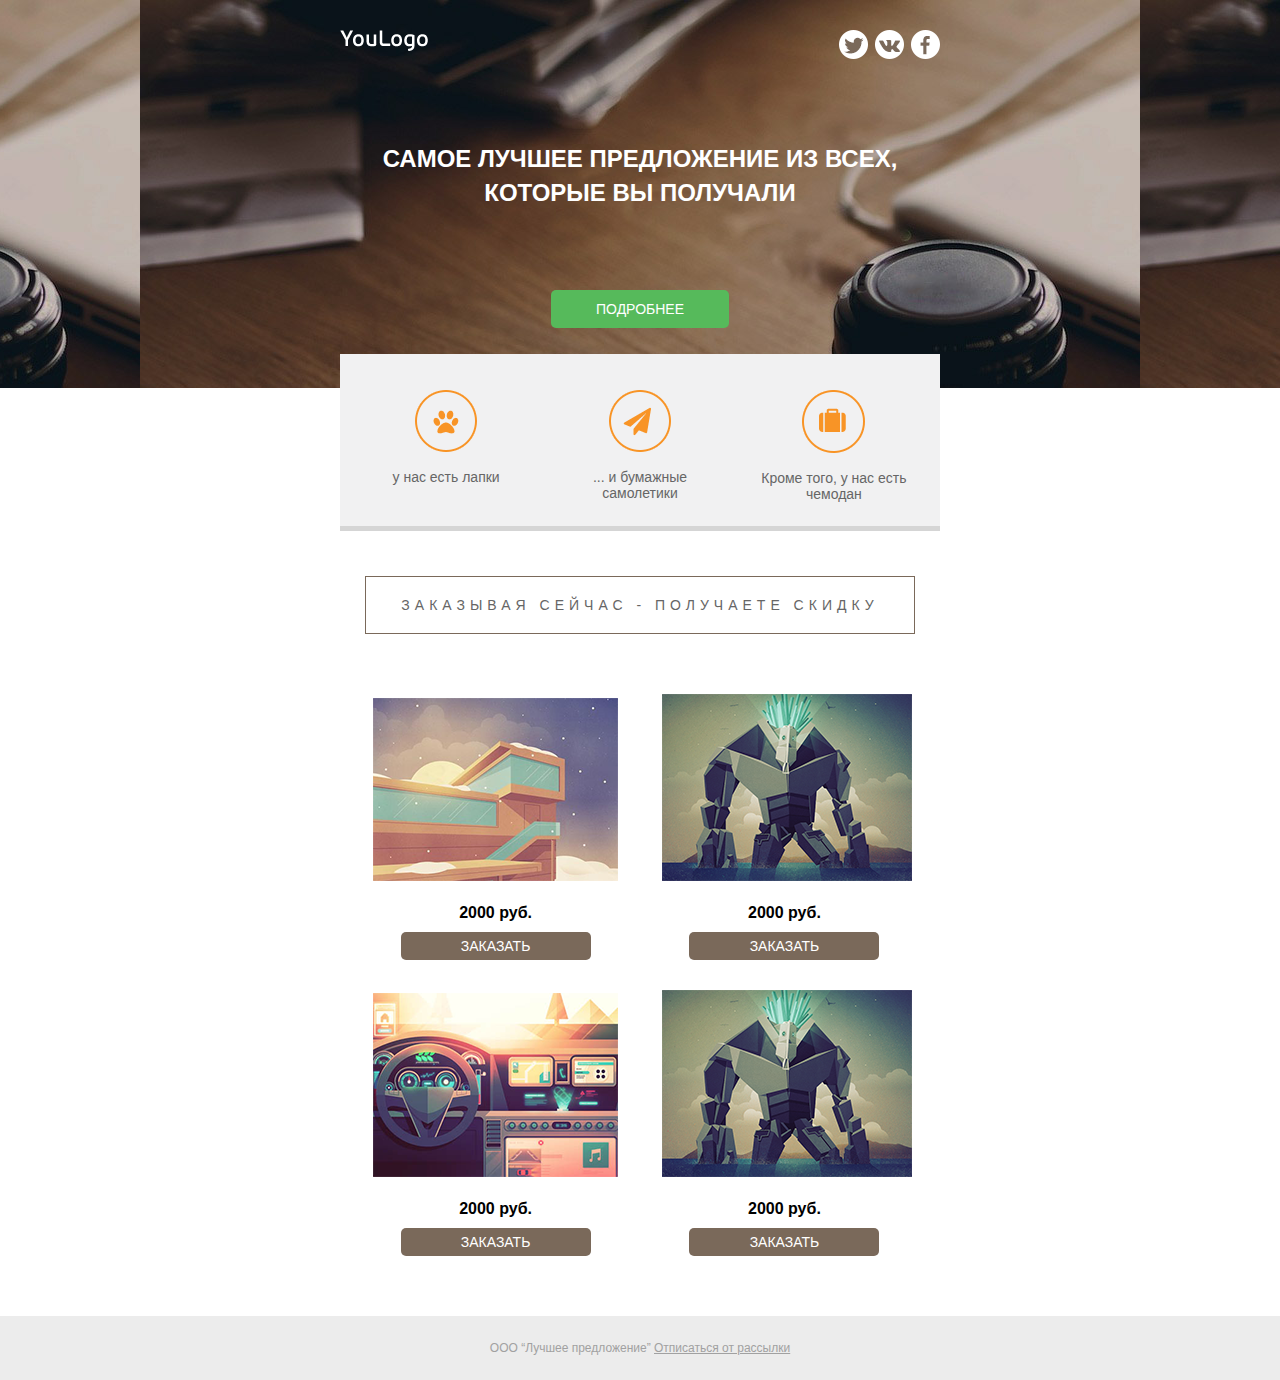
<file: index.html>
<!DOCTYPE html>
<html>
  <head>
    <meta charset="utf-8">
    <!-- <link rel="stylesheet" href="css/main.css"> -->
  </head>
  <body>
  <style>
    body {
  margin: 0;
  padding: 0;
}

.email_container {
  font-size: 14px;
  font-family: sans-serif;
  color: #666;
}

.email_header {
  background-color: #574943;
  background-image: url("img/f1.jpg");
  background-position: top center;
  color: #fff;
  padding-top: 30px;
}

.email_logo {
  float: left;
}

.email_center {
  margin: 0 auto;
  max-width: 600px;
  text-align: center;
  padding: 0px 20px;
}

.email_social_wrap {
  float: right;
}
.email_social_wrap a {
  margin-left: 7px;
}

.email_header_top {
  padding-top: 80px;
  text-align: center;
  text-transform: uppercase;
  font-weight: bold;
  font-size: 24px;
  line-height: 34px;
  clear: both;
}

.email_button,
.price_button {
  display: inline-block;
  padding: 11px 45px;
  border-radius: 5px;
  background-color: #56ba5b;
  color: #fff;
  text-decoration: none;
  text-transform: uppercase;
  margin-top: 80px;
  margin-bottom: 60px;
}

.email_tizer {
  background-color: #f1f1f2;
  border-bottom: 5px solid #d5d5d5;
  margin-top: -34px;
}
.email_tizer .email_tizer_item {
  display: inline-block;
  width: 150px;
  padding: 36px 20px 10px;
  vertical-align: top;
}

.email_sale_text {
  margin: 45px 0px 40px;
  padding: 11px 35px;
  display: inline-block;
  border: 1px solid #7a695a;
  line-height: 34px;
  text-transform: uppercase;
  letter-spacing: 5px;
}

.mail_product_item {
  display: inline-block;
}
.mail_product_item a {
  width: 245px;
  display: inline-block;
  padding: 20px;
}
.mail_product_item .main_price {
  font-size: 16px;
  font-weight: bold;
  color: #000;
}
.mail_product_item a.price_button {
  background-color: #7a695a;
  padding: 6px 25px;
  margin: 10px auto;
  width: 140px;
}

.email_footer {
  margin-top: 50px;
  background-color: #ececec;
  padding: 25px 0;
  color: #a1a1a1;
  font-size: 12px;
  text-align: center;
}
.email_footer a {
  color: #a1a1a1;
}

/*# sourceMappingURL=main.css.map */
  </style>
    <div class="email_container">
      <div class="email_header">
        <div class="email_center">
          <div class="email_header_topcolor"><a href="#" class="email_logo"><img src="img/logo.png" alt=""></a>
            <div class="email_social_wrap"><a href="#"><img src="img/soc_twit.png" alt=""></a><a href="#"><img src="img/soc_vk.png" alt=""></a><a href="#"><img src="img/soc_facebook.png" alt=""></a></div>
          </div>
          <div class="email_header_top">Самое лучшее предложение из всех, которые вы получали</div><a href="#" class="email_button">Подробнее</a>
        </div>
      </div>
      <div class="email_content">
        <div class="email_center">
          <div class="email_tizer">
            <div class="email_tizer_item"><img src="img/item1.png" alt="">
              <p>у нас есть лапки</p>
            </div>
            <div class="email_tizer_item"><img src="img/item2.png" alt="">
              <p>... и бумажные самолетики</p>
            </div>
            <div class="email_tizer_item"><img src="img/item3.png" alt="">
              <p>Кроме того, у нас есть чемодан</p>
            </div>
          </div>
          <div class="email_sale_text">Заказывая сейчас - получаете скидку</div>
          <div class="mail_products_wrap">
            <div class="mail_product_item"><a href="#"><img src="img/products_1.jpg" alt=""></a>
              <div class="main_price">2000 руб.</div><a href="#" class="price_button">Заказать</a>
            </div>
            <div class="mail_product_item"><a href="#"><img src="img/products_2.jpg" alt=""></a>
              <div class="main_price">2000 руб.</div><a href="#" class="price_button">Заказать</a>
            </div>
            <div class="mail_product_item"><a href="#"><img src="img/products_3.jpg" alt=""></a>
              <div class="main_price">2000 руб.</div><a href="#" class="price_button">Заказать</a>
            </div>
            <div class="mail_product_item"><a href="#"><img src="img/products_4.jpg" alt=""></a>
              <div class="main_price">2000 руб.</div><a href="#" class="price_button">Заказать</a>
            </div>
          </div>
        </div>
      </div>
      <div class="email_footer">ООО “Лучшее предложение” <a href="#">Отписаться от рассылки</a></div>
    </div>
  </body>
</html>
</file>
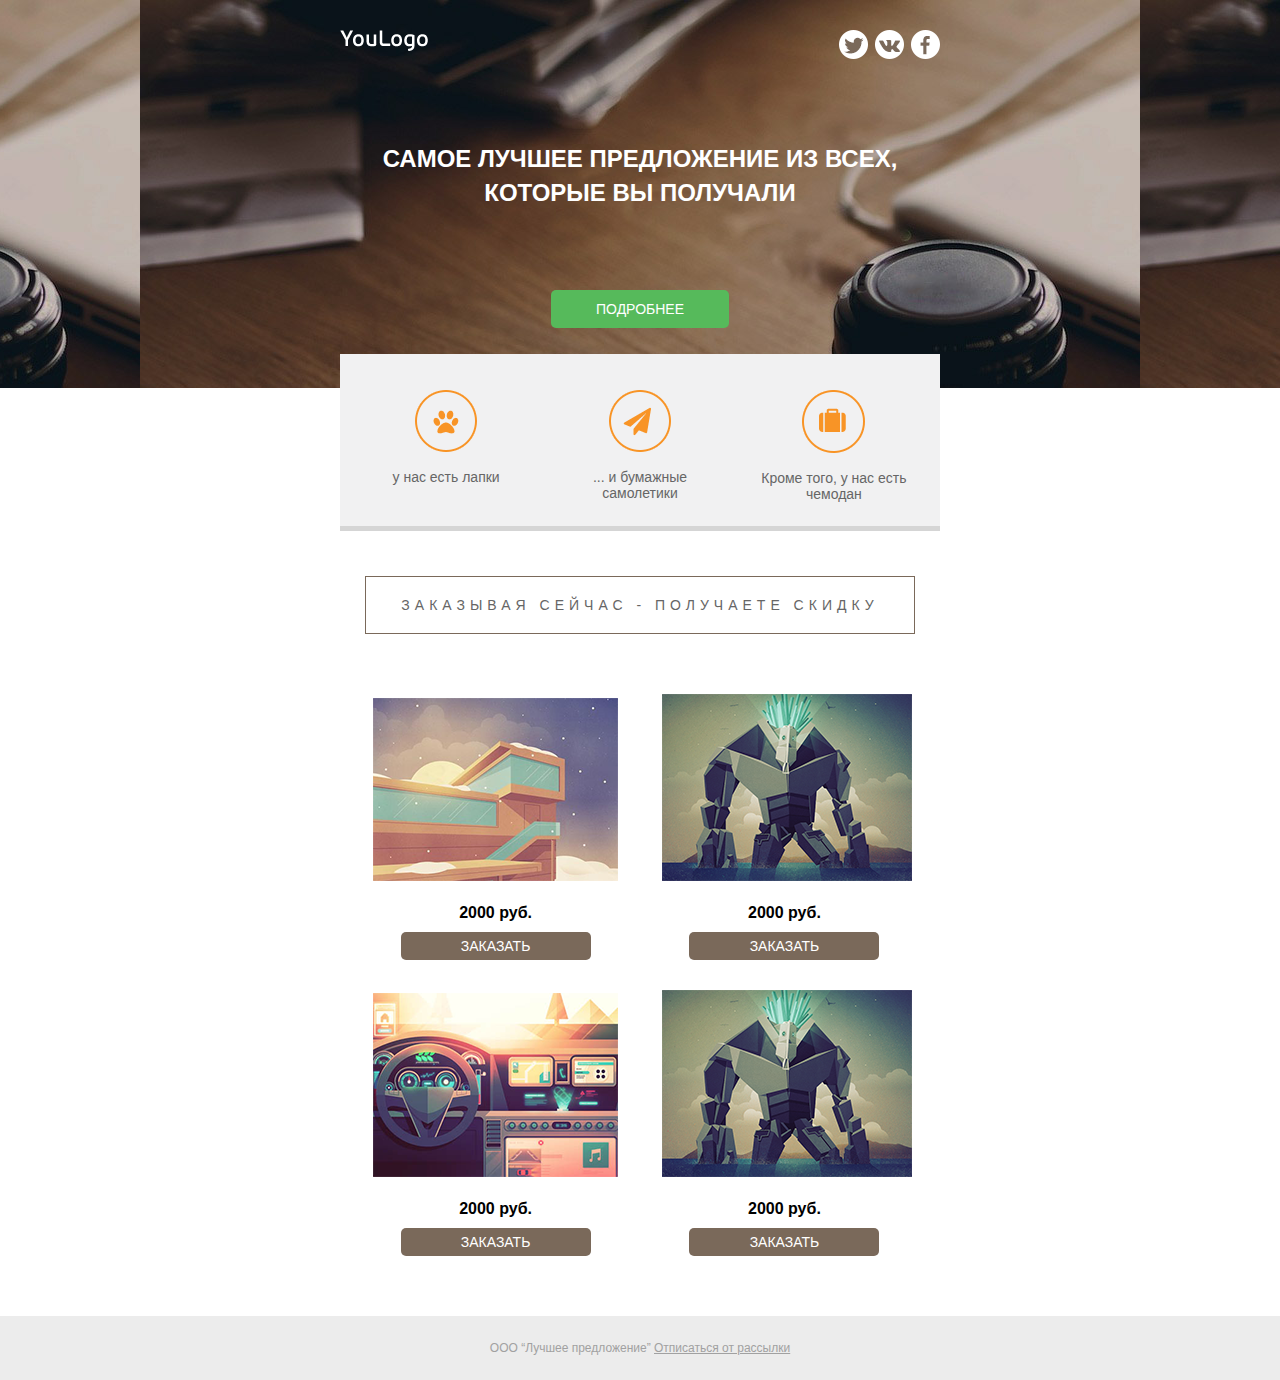
<file: ready_html.html>
<!-- Inliner Build Version 4380b7741bb759d6cb997545f3add21ad48f010b -->
<!DOCTYPE html>
<!-- Inliner Build Version 4380b7741bb759d6cb997545f3add21ad48f010b --><html>
<head>
<meta http-equiv="Content-Type" content="text/html; charset=utf-8">
<meta charset="utf-8">
<!-- <link rel="stylesheet" href="css/main.css"> -->
</head>
<body style="margin: 0; padding: 0;">
  <div class="email_container" style="font-size: 14px; font-family: sans-serif; color: #666;">
      <div class="email_header" style="color: #fff; padding-top: 30px; background: #574943 url('img/f1.jpg') top center;">
        <div class="email_center" style="max-width: 600px; text-align: center; margin: 0 auto; padding: 0px 20px;" align="center">
          <div class="email_header_topcolor">
<a href="#" class="email_logo" style="float: left;"><img src="img/logo.png" alt=""></a>
            <div class="email_social_wrap" style="float: right;">
<a href="#" style="margin-left: 7px;"><img src="img/soc_twit.png" alt=""></a><a href="#" style="margin-left: 7px;"><img src="img/soc_vk.png" alt=""></a><a href="#" style="margin-left: 7px;"><img src="img/soc_facebook.png" alt=""></a>
</div>
          </div>
          <div class="email_header_top" style="padding-top: 80px; text-align: center; text-transform: uppercase; font-weight: bold; font-size: 24px; line-height: 34px; clear: both;" align="center">Самое лучшее предложение из всех, которые вы получали</div>
<a href="#" class="email_button" style="display: inline-block; border-radius: 5px; color: #fff; text-decoration: none; text-transform: uppercase; margin-top: 80px; margin-bottom: 60px; background: #56ba5b; padding: 11px 45px;">Подробнее</a>
        </div>
      </div>
      <div class="email_content">
        <div class="email_center" style="max-width: 600px; text-align: center; margin: 0 auto; padding: 0px 20px;" align="center">
          <div class="email_tizer" style="border-bottom-width: 5px; border-bottom-style: solid; border-bottom-color: #d5d5d5; margin-top: -34px; background: #f1f1f2;">
            <div class="email_tizer_item" style="display: inline-block; width: 150px; vertical-align: top; padding: 36px 20px 10px;">
<img src="img/item1.png" alt=""><p>у нас есть лапки</p>
            </div>
            <div class="email_tizer_item" style="display: inline-block; width: 150px; vertical-align: top; padding: 36px 20px 10px;">
<img src="img/item2.png" alt=""><p>... и бумажные самолетики</p>
            </div>
            <div class="email_tizer_item" style="display: inline-block; width: 150px; vertical-align: top; padding: 36px 20px 10px;">
<img src="img/item3.png" alt=""><p>Кроме того, у нас есть чемодан</p>
            </div>
          </div>
          <div class="email_sale_text" style="display: inline-block; line-height: 34px; text-transform: uppercase; letter-spacing: 5px; margin: 45px 0px 40px; padding: 11px 35px; border: 1px solid #7a695a;">Заказывая сейчас - получаете скидку</div>
          <div class="mail_products_wrap">
            <div class="mail_product_item" style="display: inline-block;">
<a href="#" style="width: 245px; display: inline-block; padding: 20px;"><img src="img/products_1.jpg" alt=""></a>
              <div class="main_price" style="font-size: 16px; font-weight: bold; color: #000;">2000 руб.</div>
<a href="#" class="price_button" style="display: inline-block; border-radius: 5px; color: #fff; text-decoration: none; text-transform: uppercase; width: 140px; background: #7a695a; margin: 10px auto; padding: 6px 25px;">Заказать</a>
            </div>
            <div class="mail_product_item" style="display: inline-block;">
<a href="#" style="width: 245px; display: inline-block; padding: 20px;"><img src="img/products_2.jpg" alt=""></a>
              <div class="main_price" style="font-size: 16px; font-weight: bold; color: #000;">2000 руб.</div>
<a href="#" class="price_button" style="display: inline-block; border-radius: 5px; color: #fff; text-decoration: none; text-transform: uppercase; width: 140px; background: #7a695a; margin: 10px auto; padding: 6px 25px;">Заказать</a>
            </div>
            <div class="mail_product_item" style="display: inline-block;">
<a href="#" style="width: 245px; display: inline-block; padding: 20px;"><img src="img/products_3.jpg" alt=""></a>
              <div class="main_price" style="font-size: 16px; font-weight: bold; color: #000;">2000 руб.</div>
<a href="#" class="price_button" style="display: inline-block; border-radius: 5px; color: #fff; text-decoration: none; text-transform: uppercase; width: 140px; background: #7a695a; margin: 10px auto; padding: 6px 25px;">Заказать</a>
            </div>
            <div class="mail_product_item" style="display: inline-block;">
<a href="#" style="width: 245px; display: inline-block; padding: 20px;"><img src="img/products_4.jpg" alt=""></a>
              <div class="main_price" style="font-size: 16px; font-weight: bold; color: #000;">2000 руб.</div>
<a href="#" class="price_button" style="display: inline-block; border-radius: 5px; color: #fff; text-decoration: none; text-transform: uppercase; width: 140px; background: #7a695a; margin: 10px auto; padding: 6px 25px;">Заказать</a>
            </div>
          </div>
        </div>
      </div>
      <div class="email_footer" style="margin-top: 50px; color: #a1a1a1; font-size: 12px; text-align: center; background: #ececec; padding: 25px 0;" align="center">ООО “Лучшее предложение” <a href="#" style="color: #a1a1a1;">Отписаться от рассылки</a>
</div>
    </div>
  </body>
</html>
</file>
<file: css/main.css>
body {
  margin: 0;
  padding: 0;
}

.email_container {
  font-size: 14px;
  font-family: sans-serif;
  color: #666;
}

.email_header {
  background-color: #574943;
  background-image: url("../img/f1.jpg");
  background-position: top center;
  color: #fff;
  padding-top: 30px;
}

.email_logo {
  float: left;
}

.email_center {
  margin: 0 auto;
  max-width: 600px;
  text-align: center;
  padding: 0px 20px;
}

.email_social_wrap {
  float: right;
}
.email_social_wrap a {
  margin-left: 7px;
}

.email_header_top {
  padding-top: 80px;
  text-align: center;
  text-transform: uppercase;
  font-weight: bold;
  font-size: 24px;
  line-height: 34px;
  clear: both;
}

.email_button,
.price_button {
  display: inline-block;
  padding: 11px 45px;
  border-radius: 5px;
  background-color: #56ba5b;
  color: #fff;
  text-decoration: none;
  text-transform: uppercase;
  margin-top: 80px;
  margin-bottom: 60px;
}

.email_tizer {
  background-color: #f1f1f2;
  border-bottom: 5px solid #d5d5d5;
  margin-top: -34px;
}
.email_tizer .email_tizer_item {
  display: inline-block;
  width: 150px;
  padding: 36px 20px 10px;
  vertical-align: top;
}

.email_sale_text {
  margin: 45px 0px 40px;
  padding: 11px 35px;
  display: inline-block;
  border: 1px solid #7a695a;
  line-height: 34px;
  text-transform: uppercase;
  letter-spacing: 5px;
}

.mail_product_item {
  display: inline-block;
}
.mail_product_item a {
  width: 245px;
  display: inline-block;
  padding: 20px;
}
.mail_product_item .main_price {
  font-size: 16px;
  font-weight: bold;
  color: #000;
}
.mail_product_item a.price_button {
  background-color: #7a695a;
  padding: 6px 25px;
  margin: 10px auto;
  width: 140px;
}

.email_footer {
  margin-top: 50px;
  background-color: #ececec;
  padding: 25px 0;
  color: #a1a1a1;
  font-size: 12px;
  text-align: center;
}
.email_footer a {
  color: #a1a1a1;
}

/*# sourceMappingURL=main.css.map */
</file>
